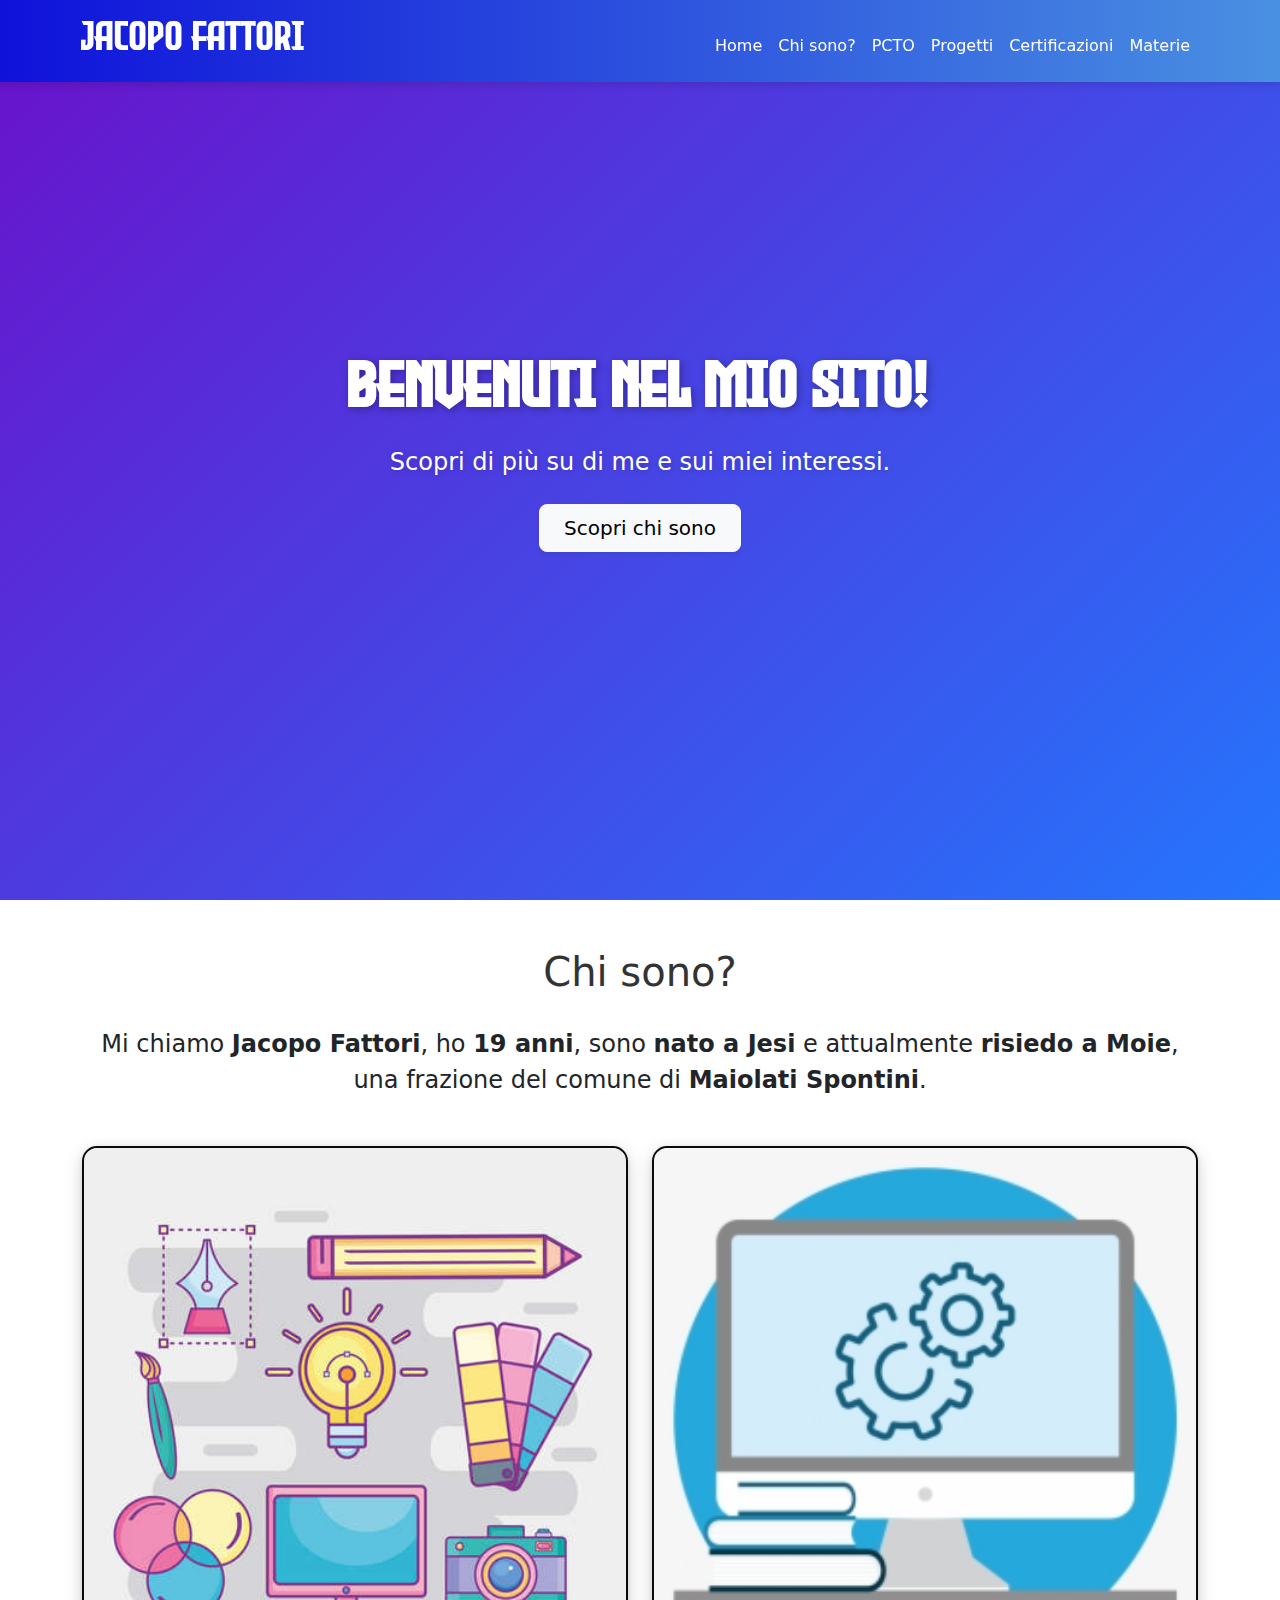
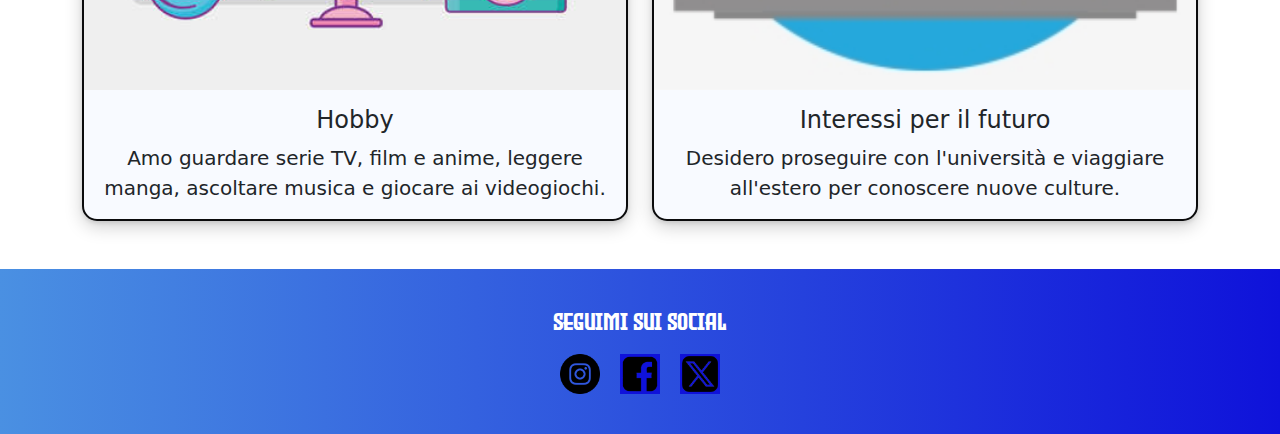
<file: index.html>
<!DOCTYPE html>
<html lang="en">
<head>
    <meta charset="UTF-8">
    <meta name="viewport" content="width=device-width, initial-scale=1.0">
    <title>Jacopo Fattori</title>
    <link href="https://cdn.jsdelivr.net/npm/bootstrap@5.3.3/dist/css/bootstrap.min.css" rel="stylesheet" integrity="sha384-QWTKZyjpPEjISv5WaRU9OFeRpok6YctnYmDr5pNlyT2bRjXh0JMhjY6hW+ALEwIH" crossorigin="anonymous">
    <link rel="stylesheet" href="stile.css">
    <link rel="icon" href="Img/icona.png">
</head>
<body>
    <!-- Navbar -->
    <nav class="navbar navbar-expand-lg navbar-light bg-light fixed-top">
        <div class="container">
            <a class="navbar-brand" href="index.html"><h1>Jacopo Fattori</h1></a>
            <button class="navbar-toggler" type="button" data-bs-toggle="collapse" data-bs-target="#navbarNav" aria-controls="navbarNav" aria-expanded="false" aria-label="Toggle navigation">
                <span class="navbar-toggler-icon"></span>
            </button>
            <div class="collapse navbar-collapse justify-content-end" id="navbarNav">
                <ul class="navbar-nav">
                    <li class="nav-item"><a class="nav-link nav-hover" href="index.html">Home</a></li>
                    <li class="nav-item"><a class="nav-link nav-hover" href="#about">Chi sono?</a></li>
                    <li class="nav-item"><a class="nav-link nav-hover" href="PCTO.html">PCTO</a></li>
                    <li class="nav-item"><a class="nav-link nav-hover" href="progetti.html">Progetti</a></li>
                    <li class="nav-item"><a class="nav-link nav-hover" href="certificazioni.html">Certificazioni</a></li>
                    <li class="nav-item"><a class="nav-link nav-hover" href="materie.html">Materie</a></li>
                </ul>
            </div>
        </div>
    </nav>

    <!-- Hero Section -->
    <section class="hero d-flex align-items-center justify-content-center text-center" style="min-height: 60vh; background: linear-gradient(135deg, #6a11cb 0%, #2575fc 100%); color: #fff;">
        <div>
            <h1 class="display-3 fw-bold mb-3" style="text-shadow: 2px 2px 8px rgba(0,0,0,0.3);">Benvenuti nel mio sito!</h1>
            <p class="lead mb-4" style="text-shadow: 1px 1px 6px rgba(0,0,0,0.2);">Scopri di più su di me e sui miei interessi.</p>
            <a href="#about" class="btn btn-light btn-lg px-4 shadow-sm">Scopri chi sono</a>
        </div>
    </section>

    <!-- About Section -->
    <section id="about" class="container my-5">
        <h2 class="section-title text-center">Chi sono?</h2>
        <p class="text-center"><font size="5">Mi chiamo <strong>Jacopo Fattori</strong>, ho <strong>19 anni</strong>, sono <strong>nato a Jesi</strong> e attualmente <strong>risiedo a Moie</strong>, una frazione del comune di <strong>Maiolati Spontini</strong>.</font></p>
    </section>

    <!-- Hobby and Interests -->
    <section class="container my-5">
        <div class="row">
            <div class="col-md-6">
                <div class="card">
                    <img src="Img/h1.jpg" class="card-img-top" alt="Hobby">
                    <div class="card-body">
                        <h5 class="card-title text-center" style="font-size: 1.5rem;">Hobby</h5>
                        <p class="card-text text-center" style="font-size: 1.25rem;">Amo guardare serie TV, film e anime, leggere manga, ascoltare musica e giocare ai videogiochi.</p>
                    </div>
                </div>
            </div>
            <div class="col-md-6">
                <div class="card">
                    <img src="Img/h2.png" class="card-img-top" alt="Interessi">
                    <div class="card-body">
                        <h5 class="card-title text-center" style="font-size: 1.5rem;">Interessi per il futuro</h5>
                        <p class="card-text text-center" style="font-size: 1.25rem;">Desidero proseguire con l'università e viaggiare all'estero per conoscere nuove culture.</p>
                    </div>
                </div>
            </div>
        </div>
    </section>

    <!-- Footer -->
    <footer style="margin-top: auto;">
        <div class="container text-center">
            <h4>Seguimi sui social</h4>
            <div class="d-flex justify-content-center mt-3">
                <a href="https://www.instagram.com/"><img src="Img/instagram.png" alt="Instagram" class="social"></a>
                <a href="https://www.facebook.com/"><img src="Img/facebook.jpg" alt="Facebook" class="social"></a>
                <a href="https://www.twitter.com/"><img src="Img/x.png" alt="Twitter" class="social"></a>
            </div>
        </div>
    </footer>

    <script src="https://cdn.jsdelivr.net/npm/bootstrap@5.3.3/dist/js/bootstrap.bundle.min.js" integrity="sha384-YvpcrYf0tY3lHB60NNkmXc5s9fDVZLESaAA55NDzOxhy9GkcIdslK1eN7N6jIeHz" crossorigin="anonymous"></script>
</body>
</html>
</file>
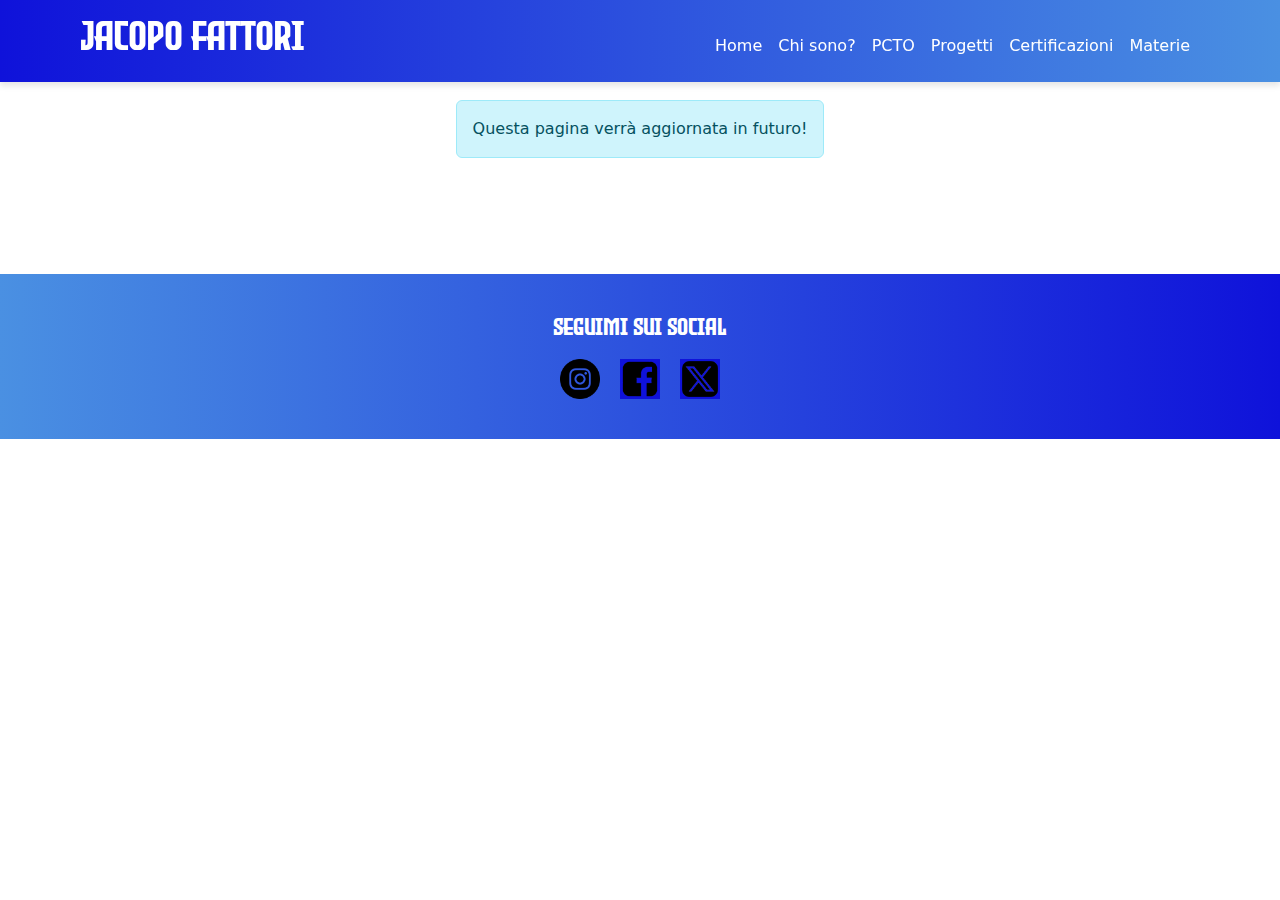
<file: AI.html>
<!DOCTYPE html>
<html lang="it">
<head>
    <meta charset="UTF-8">
    <meta name="viewport" content="width=device-width, initial-scale=1.0">
    <title>Intelligenza Artificiale | Jacopo Fattori</title>
    <link href="https://cdn.jsdelivr.net/npm/bootstrap@5.3.3/dist/css/bootstrap.min.css" rel="stylesheet">
    <link rel="stylesheet" href="stile.css">
    <link rel="icon" href="Img/icona.png">
</head>
<body>
    
    <!-- Navbar (identica a homepage) -->
    <nav class="navbar navbar-expand-lg navbar-light bg-light fixed-top">
        <div class="container">
            <a class="navbar-brand" href="index.html"><h1>Jacopo Fattori</h1></a>
            <button class="navbar-toggler" type="button" data-bs-toggle="collapse" data-bs-target="#navbarNav" aria-controls="navbarNav" aria-expanded="false" aria-label="Toggle navigation">
                <span class="navbar-toggler-icon"></span>
            </button>
            <div class="collapse navbar-collapse justify-content-end" id="navbarNav">
                <ul class="navbar-nav">
                    <li class="nav-item"><a class="nav-link nav-hover" href="index.html">Home</a></li>
                    <li class="nav-item"><a class="nav-link nav-hover" href="index.html#about">Chi sono?</a></li>
                    <li class="nav-item"><a class="nav-link nav-hover" href="PCTO.html">PCTO</a></li>
                    <li class="nav-item"><a class="nav-link nav-hover" href="progetti.html">Progetti</a></li>
                    <li class="nav-item"><a class="nav-link nav-hover" href="certificazioni.html">Certificazioni</a></li>
                    <li class="nav-item"><a class="nav-link nav-hover" href="materie.html">Materie</a></li>
                </ul>
            </div>
        </div>
    </nav>

    
    <div class="container flex-grow-1 d-flex align-items-center justify-content-center" style="margin-top: 100px; margin-bottom: 100px;">
      <div class="alert alert-info text-center" role="alert">
        Questa pagina verrà aggiornata in futuro!
      </div>
    </div>

    

    <!-- Footer (identico a homepage) -->
    <footer>
        <div class="container text-center">
            <h4>Seguimi sui social</h4>
            <div class="d-flex justify-content-center mt-3">
                <a href="https://www.instagram.com/"><img src="Img/instagram.png" alt="Instagram" class="social"></a>
                <a href="https://www.facebook.com/"><img src="Img/facebook.jpg" alt="Facebook" class="social"></a>
                <a href="https://www.twitter.com/"><img src="Img/x.png" alt="Twitter" class="social"></a>
            </div>
        </div>
    </footer>

    <script src="https://cdn.jsdelivr.net/npm/bootstrap@5.3.3/dist/js/bootstrap.bundle.min.js"></script>
</body>
</html>
</file>
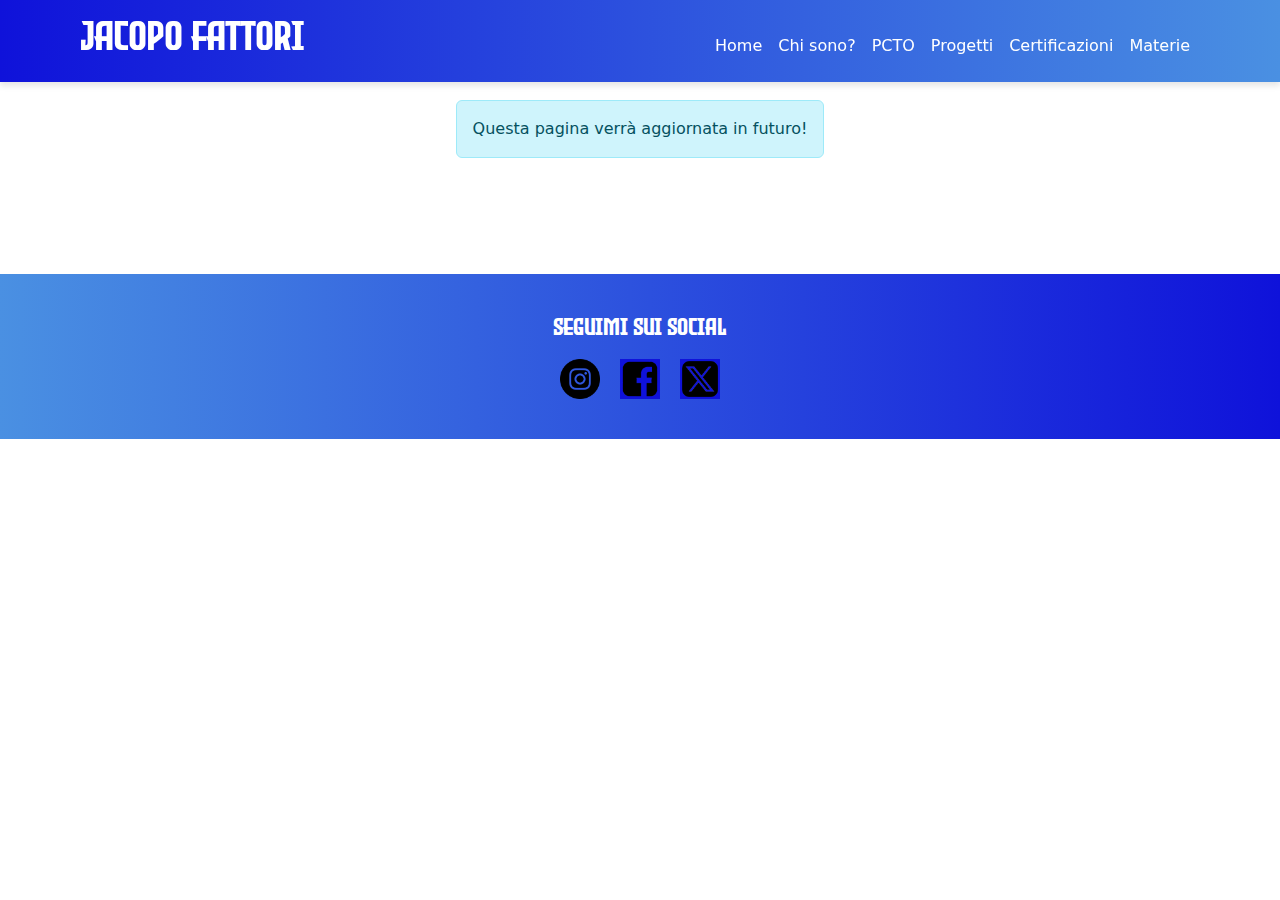
<file: certificazioni.html>
<!DOCTYPE html>
<html lang="en">
<head>
    <meta charset="UTF-8">
    <meta name="viewport" content="width=device-width, initial-scale=1.0">
    <title>Jacopo Fattori</title>
    <link href="https://cdn.jsdelivr.net/npm/bootstrap@5.3.3/dist/css/bootstrap.min.css" rel="stylesheet" integrity="sha384-QWTKZyjpPEjISv5WaRU9OFeRpok6YctnYmDr5pNlyT2bRjXh0JMhjY6hW+ALEwIH" crossorigin="anonymous">
    <link rel="stylesheet" href="stile.css">
    <link rel="icon" href="Img/icona.png">
</head>
<body>
    <header>
        <!--navbar-->
        <nav class="navbar navbar-expand-lg navbar-light bg-light fixed-top">
        <div class="container">
            <a class="navbar-brand" href="index.html"><h1>Jacopo Fattori</h1></a>
            <button class="navbar-toggler" type="button" data-bs-toggle="collapse" data-bs-target="#navbarNav" aria-controls="navbarNav" aria-expanded="false" aria-label="Toggle navigation">
                <span class="navbar-toggler-icon"></span>
            </button>
            <div class="collapse navbar-collapse justify-content-end" id="navbarNav">
                <ul class="navbar-nav">
                    <li class="nav-item"><a class="nav-link nav-hover" href="index.html">Home</a></li>
                    <li class="nav-item"><a class="nav-link nav-hover" href="index.html#about">Chi sono?</a></li>
                    <li class="nav-item"><a class="nav-link nav-hover" href="PCTO.html">PCTO</a></li>
                    <li class="nav-item"><a class="nav-link nav-hover" href="progetti.html">Progetti</a></li>
                    <li class="nav-item"><a class="nav-link nav-hover" href="certificazioni.html">Certificazioni</a></li>
                    <li class="nav-item"><a class="nav-link nav-hover" href="materie.html">Materie</a></li>
                </ul>
            </div>
        </div>
    </nav>
      </header>

      <div class="container flex-grow-1 d-flex align-items-center justify-content-center" style="margin-top: 100px; margin-bottom: 100px;">
      <div class="alert alert-info text-center" role="alert">
        Questa pagina verrà aggiornata in futuro!
      </div>
    </div>
      

      <footer style="margin-top: auto;">
        <div class="container text-center">
            <h4>Seguimi sui social</h4>
            <div class="d-flex justify-content-center mt-3">
                <a href="https://www.instagram.com/"><img src="Img/instagram.png" alt="Instagram" class="social"></a>
                <a href="https://www.facebook.com/"><img src="Img/facebook.jpg" alt="Facebook" class="social"></a>
                <a href="https://www.twitter.com/"><img src="Img/x.png" alt="Twitter" class="social"></a>
            </div>
        </div>
    </footer>

      <script src="https://cdn.jsdelivr.net/npm/bootstrap@5.3.3/dist/js/bootstrap.bundle.min.js" integrity="sha384-YvpcrYf0tY3lHB60NNkmXc5s9fDVZLESaAA55NDzOxhy9GkcIdslK1eN7N6jIeHz" crossorigin="anonymous"></script>

</body>
</html>
</file>
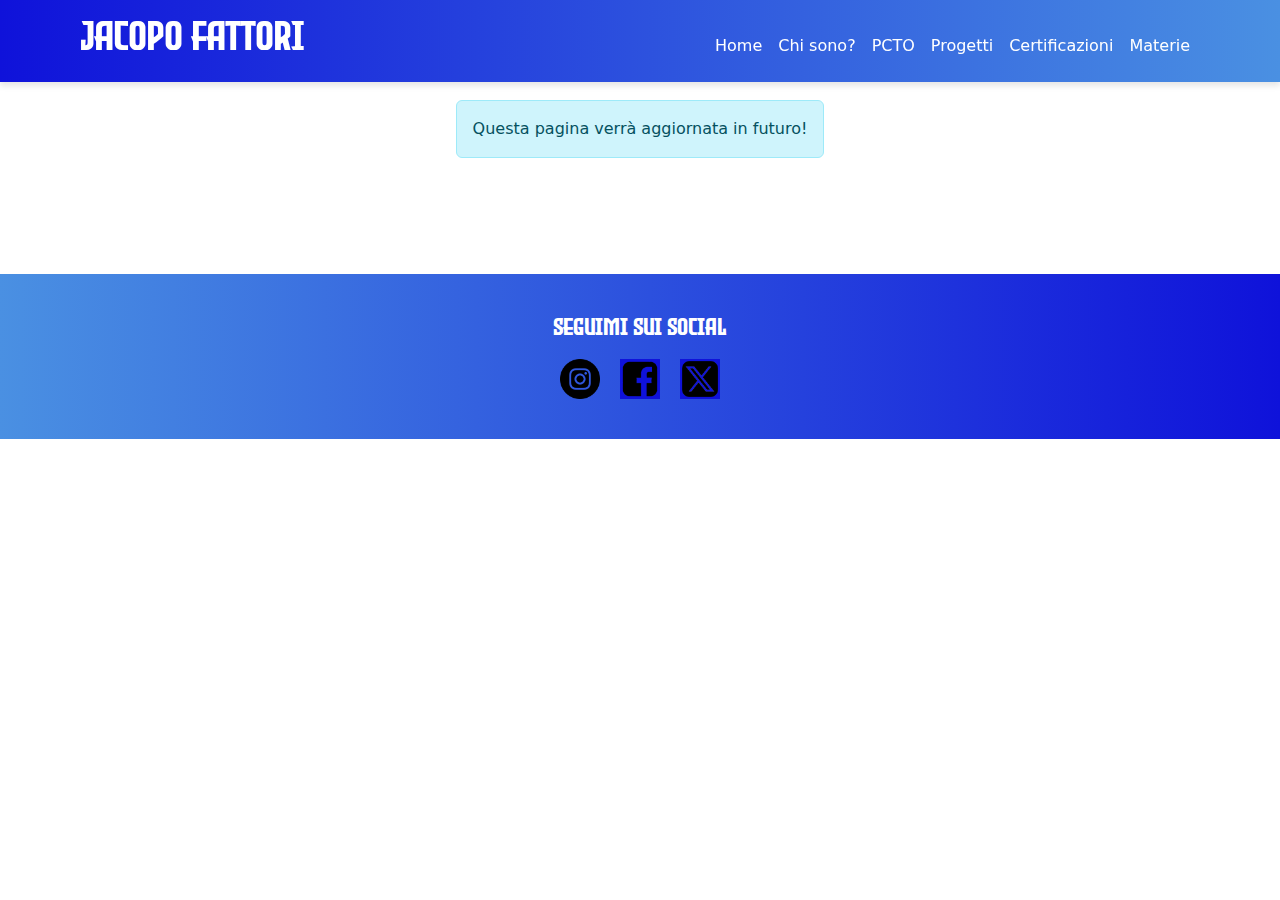
<file: civ_gin.html>
<!DOCTYPE html>
<html lang="en">
<head>
    <meta charset="UTF-8">
    <meta name="viewport" content="width=device-width, initial-scale=1.0">
    <title>Jacopo Fattori</title>
    <link href="https://cdn.jsdelivr.net/npm/bootstrap@5.3.3/dist/css/bootstrap.min.css" rel="stylesheet" integrity="sha384-QWTKZyjpPEjISv5WaRU9OFeRpok6YctnYmDr5pNlyT2bRjXh0JMhjY6hW+ALEwIH" crossorigin="anonymous">
    <link rel="stylesheet" href="stile.css">
    <link rel="icon" href="Img/icona.png">
</head>
<body>
    <header>
        <!--navbar-->
        <nav class="navbar navbar-expand-lg navbar-light bg-light fixed-top">
        <div class="container">
            <a class="navbar-brand" href="index.html"><h1>Jacopo Fattori</h1></a>
            <button class="navbar-toggler" type="button" data-bs-toggle="collapse" data-bs-target="#navbarNav" aria-controls="navbarNav" aria-expanded="false" aria-label="Toggle navigation">
                <span class="navbar-toggler-icon"></span>
            </button>
            <div class="collapse navbar-collapse justify-content-end" id="navbarNav">
                <ul class="navbar-nav">
                    <li class="nav-item"><a class="nav-link nav-hover" href="index.html">Home</a></li>
                    <li class="nav-item"><a class="nav-link nav-hover" href="index.html#about">Chi sono?</a></li>
                    <li class="nav-item"><a class="nav-link nav-hover" href="PCTO.html">PCTO</a></li>
                    <li class="nav-item"><a class="nav-link nav-hover" href="progetti.html">Progetti</a></li>
                    <li class="nav-item"><a class="nav-link nav-hover" href="certificazioni.html">Certificazioni</a></li>
                    <li class="nav-item"><a class="nav-link nav-hover" href="materie.html">Materie</a></li>
                </ul>
            </div>
        </div>
    </nav>
      </header>
      
      <div class="container flex-grow-1 d-flex align-items-center justify-content-center" style="margin-top: 100px; margin-bottom: 100px;">
      <div class="alert alert-info text-center" role="alert">
        Questa pagina verrà aggiornata in futuro!
      </div>
    </div>

      <footer style="margin-top: auto;">
        <div class="container text-center">
            <h4>Seguimi sui social</h4>
            <div class="d-flex justify-content-center mt-3">
                <a href="https://www.instagram.com/"><img src="Img/instagram.png" alt="Instagram" class="social"></a>
                <a href="https://www.facebook.com/"><img src="Img/facebook.jpg" alt="Facebook" class="social"></a>
                <a href="https://www.twitter.com/"><img src="Img/x.png" alt="Twitter" class="social"></a>
            </div>
        </div>
    </footer>

      <script src="https://cdn.jsdelivr.net/npm/bootstrap@5.3.3/dist/js/bootstrap.bundle.min.js" integrity="sha384-YvpcrYf0tY3lHB60NNkmXc5s9fDVZLESaAA55NDzOxhy9GkcIdslK1eN7N6jIeHz" crossorigin="anonymous"></script>

</body>
</html>
</file>
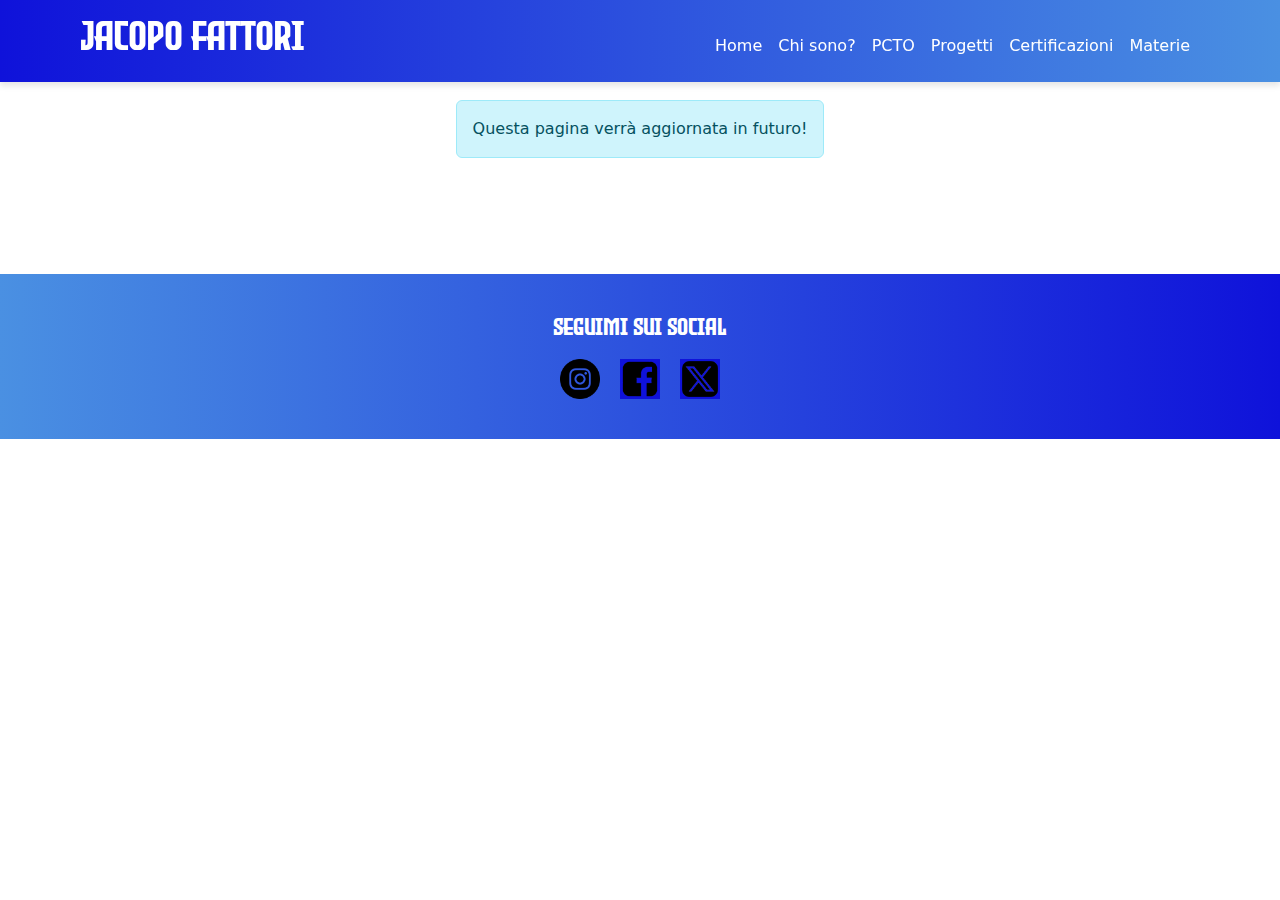
<file: civ_sto.html>
<!DOCTYPE html>
<html lang="en">
<head>
    <meta charset="UTF-8">
    <meta name="viewport" content="width=device-width, initial-scale=1.0">
    <title>Jacopo Fattori</title>
    <link href="https://cdn.jsdelivr.net/npm/bootstrap@5.3.3/dist/css/bootstrap.min.css" rel="stylesheet" integrity="sha384-QWTKZyjpPEjISv5WaRU9OFeRpok6YctnYmDr5pNlyT2bRjXh0JMhjY6hW+ALEwIH" crossorigin="anonymous">
    <link rel="stylesheet" href="stile.css">
    <link rel="icon" href="Img/icona.png">
</head>
<body>
    <header>
        <!--navbar-->
        <nav class="navbar navbar-expand-lg navbar-light bg-light fixed-top">
        <div class="container">
            <a class="navbar-brand" href="index.html"><h1>Jacopo Fattori</h1></a>
            <button class="navbar-toggler" type="button" data-bs-toggle="collapse" data-bs-target="#navbarNav" aria-controls="navbarNav" aria-expanded="false" aria-label="Toggle navigation">
                <span class="navbar-toggler-icon"></span>
            </button>
            <div class="collapse navbar-collapse justify-content-end" id="navbarNav">
                <ul class="navbar-nav">
                    <li class="nav-item"><a class="nav-link nav-hover" href="index.html">Home</a></li>
                    <li class="nav-item"><a class="nav-link nav-hover" href="index.html#about">Chi sono?</a></li>
                    <li class="nav-item"><a class="nav-link nav-hover" href="PCTO.html">PCTO</a></li>
                    <li class="nav-item"><a class="nav-link nav-hover" href="progetti.html">Progetti</a></li>
                    <li class="nav-item"><a class="nav-link nav-hover" href="certificazioni.html">Certificazioni</a></li>
                    <li class="nav-item"><a class="nav-link nav-hover" href="materie.html">Materie</a></li>
                </ul>
            </div>
        </div>
    </nav>
      </header>

      <div class="container flex-grow-1 d-flex align-items-center justify-content-center" style="margin-top: 100px; margin-bottom: 100px;">
      <div class="alert alert-info text-center" role="alert">
        Questa pagina verrà aggiornata in futuro!
      </div>
    </div>

      <footer style="margin-top: auto;">
        <div class="container text-center">
            <h4>Seguimi sui social</h4>
            <div class="d-flex justify-content-center mt-3">
                <a href="https://www.instagram.com/"><img src="Img/instagram.png" alt="Instagram" class="social"></a>
                <a href="https://www.facebook.com/"><img src="Img/facebook.jpg" alt="Facebook" class="social"></a>
                <a href="https://www.twitter.com/"><img src="Img/x.png" alt="Twitter" class="social"></a>
            </div>
        </div>
    </footer>

      <script src="https://cdn.jsdelivr.net/npm/bootstrap@5.3.3/dist/js/bootstrap.bundle.min.js" integrity="sha384-YvpcrYf0tY3lHB60NNkmXc5s9fDVZLESaAA55NDzOxhy9GkcIdslK1eN7N6jIeHz" crossorigin="anonymous"></script>

</body>
</html>
</file>
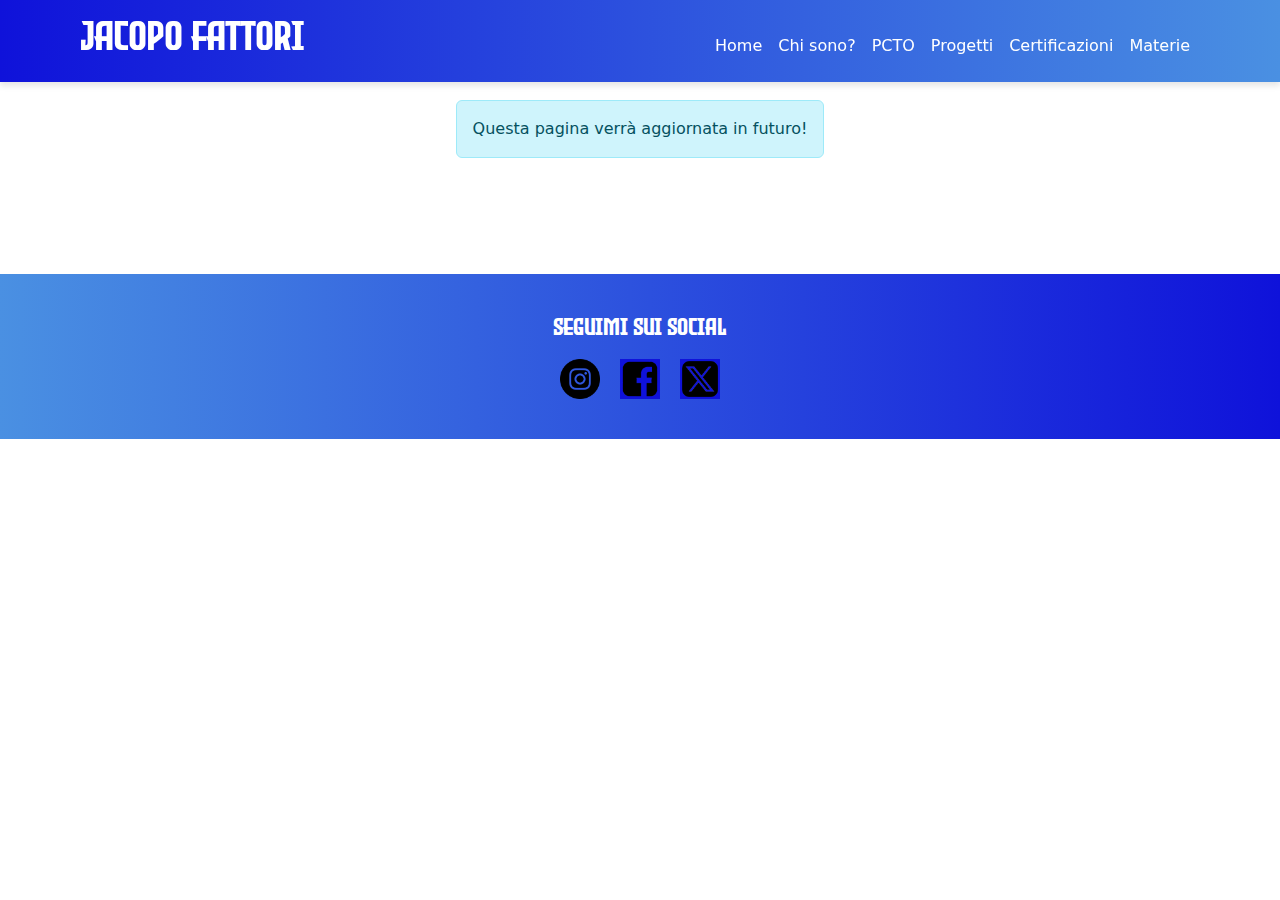
<file: Gin.html>
<!DOCTYPE html>
<html lang="en">
<head>
    <meta charset="UTF-8">
    <meta name="viewport" content="width=device-width, initial-scale=1.0">
    <title>Jacopo Fattori</title>
    <link href="https://cdn.jsdelivr.net/npm/bootstrap@5.3.3/dist/css/bootstrap.min.css" rel="stylesheet" integrity="sha384-QWTKZyjpPEjISv5WaRU9OFeRpok6YctnYmDr5pNlyT2bRjXh0JMhjY6hW+ALEwIH" crossorigin="anonymous">
    <link rel="stylesheet" href="stile.css">
    <link rel="icon" href="Img/icona.png">
</head>
<body>
    <header>
        <!--navbar-->
        <nav class="navbar navbar-expand-lg navbar-light bg-light fixed-top">
        <div class="container">
            <a class="navbar-brand" href="index.html"><h1>Jacopo Fattori</h1></a>
            <button class="navbar-toggler" type="button" data-bs-toggle="collapse" data-bs-target="#navbarNav" aria-controls="navbarNav" aria-expanded="false" aria-label="Toggle navigation">
                <span class="navbar-toggler-icon"></span>
            </button>
            <div class="collapse navbar-collapse justify-content-end" id="navbarNav">
                <ul class="navbar-nav">
                    <li class="nav-item"><a class="nav-link nav-hover" href="index.html">Home</a></li>
                    <li class="nav-item"><a class="nav-link nav-hover" href="index.html#about">Chi sono?</a></li>
                    <li class="nav-item"><a class="nav-link nav-hover" href="PCTO.html">PCTO</a></li>
                    <li class="nav-item"><a class="nav-link nav-hover" href="progetti.html">Progetti</a></li>
                    <li class="nav-item"><a class="nav-link nav-hover" href="certificazioni.html">Certificazioni</a></li>
                    <li class="nav-item"><a class="nav-link nav-hover" href="materie.html">Materie</a></li>
                </ul>
            </div>
        </div>
    </nav>
      </header>
      
      <div class="container flex-grow-1 d-flex align-items-center justify-content-center" style="margin-top: 100px; margin-bottom: 100px;">
      <div class="alert alert-info text-center" role="alert">
        Questa pagina verrà aggiornata in futuro!
      </div>
    </div>

<footer style="margin-top: auto;">
        <div class="container text-center">
            <h4>Seguimi sui social</h4>
            <div class="d-flex justify-content-center mt-3">
                <a href="https://www.instagram.com/"><img src="Img/instagram.png" alt="Instagram" class="social"></a>
                <a href="https://www.facebook.com/"><img src="Img/facebook.jpg" alt="Facebook" class="social"></a>
                <a href="https://www.twitter.com/"><img src="Img/x.png" alt="Twitter" class="social"></a>
            </div>
        </div>
    </footer>

      <script src="https://cdn.jsdelivr.net/npm/bootstrap@5.3.3/dist/js/bootstrap.bundle.min.js" integrity="sha384-YvpcrYf0tY3lHB60NNkmXc5s9fDVZLESaAA55NDzOxhy9GkcIdslK1eN7N6jIeHz" crossorigin="anonymous"></script>

</body>
</html>
</file>
<file: stile.css>
@font-face{
  font-family: h1;
  src: url(Evil-Empire.otf);
}

body{
    background-color: #ffffff;
}

h1{
  font-family: h1;
}

h4{
  font-family: h1;
}

li{
  margin-top: 2%;
}

aside{
  margin-top: 2%;
}

.fontTitoli{
    font-family: h1;
}

.fontNomeSito{
  font-family: h1;
}

.colorText{
    color: #ffffff;
}


  .textLeft{
    text-align: left;
  }

  .textRight{
    text-align: right;
  }
  
.spazio{
  padding-top: 4%;
}

.spazioFooter{
  padding-top: 20%;
}

  .coloreZone{
    background-color: #0f12da;
}

  .social{
    width: 60%;
    height: auto;
}
        /* Navbar */
        .navbar {
            background: linear-gradient(90deg, #0f12da, #4a90e2);
            box-shadow: 0 4px 6px rgba(0, 0, 0, 0.1);
        }
        .navbar-brand h1, .nav-link {
            color: #fff !important;
            transition: color 0.3s;
        }
        .nav-link:hover {
            color: #ffdd57 !important;
        }

        /* Hero Section */
        .hero {
            background: url('Img/hero-bg.jpg') no-repeat center center/cover;
            height: 100vh;
            color: #fff;
            display: flex;
            align-items: center;
            justify-content: center;
            text-align: center;
        }
        .hero h1 {
            font-size: 4rem;
            font-weight: bold;
            text-shadow: 2px 2px 4px rgba(0, 0, 0, 0.7);
        }
        .hero p {
            font-size: 1.5rem;
            margin-top: 20px;
            text-shadow: 1px 1px 3px rgba(0, 0, 0, 0.7);
        }

        /* Section Styles */
        .section-title {
            font-size: 2.5rem;
            margin-bottom: 30px;
            color: #333;
        }
        .card {
            border: none;
            border-radius: 15px;
            box-shadow: 0 4px 8px rgba(0, 0, 0, 0.1);
            transition: transform 0.3s;
        }
        .card:hover {
            transform: scale(1.05);
        }
        .card img {
            border-radius: 15px 15px 0 0;
        }

        /* Footer */
        footer {
            background: linear-gradient(90deg, #4a90e2, #0f12da);
            color: #fff;
            padding: 40px 0;
        }
        .social {
            width: 40px;
            height: 40px;
            margin: 0 10px;
            transition: transform 0.3s;
        }
        .social:hover {
            transform: scale(1.2);
        }

        /* Evidenzia le card */
        .card, .card-evident {
          box-shadow: 0 6px 18px rgba(0, 0, 0, 0.18), 0 1.5px 4px rgba(0,0,0,0.10);
          border: 2px solid #0b0b0c;
          background: #f8faff;
        } 
.card-evident {
    border-color: #0b0b0c;
    background: #f8faff;
}

/* Card materie stile custom */
.card-scientifica {
  border: 2px solid #0b0b0c;
  background: #f8faff;
  box-shadow: 0 6px 18px rgba(0, 0, 0, 0.18), 0 1.5px 4px rgba(0,0,0,0.10);
  transition: transform 0.3s, box-shadow 0.3s;
}
.card-scientifica:hover {
  transform: scale(1.04);
  box-shadow: 0 10px 24px rgba(0, 0, 0, 0.22), 0 2px 8px rgba(0,0,0,0.13);
}
.card-scientifica .card-title {
  font-size: 1.3rem;
  font-weight: bold;
}
.elenco-titolo {
  font-weight: 600;
  display: block;
  margin-top: 10px;
}
.elenco-professori {
  list-style: none;
  padding-left: 0;
  margin-bottom: 0;
}
.elenco-professori li {
  font-size: 1rem;
  margin-left: 0;
}

.nav-hover:hover {
    background-color: #133d85;
    color: #fff !important;
    border-radius: 5px;
    transition: background 0.2s, color 0.2s;
}
</file>
